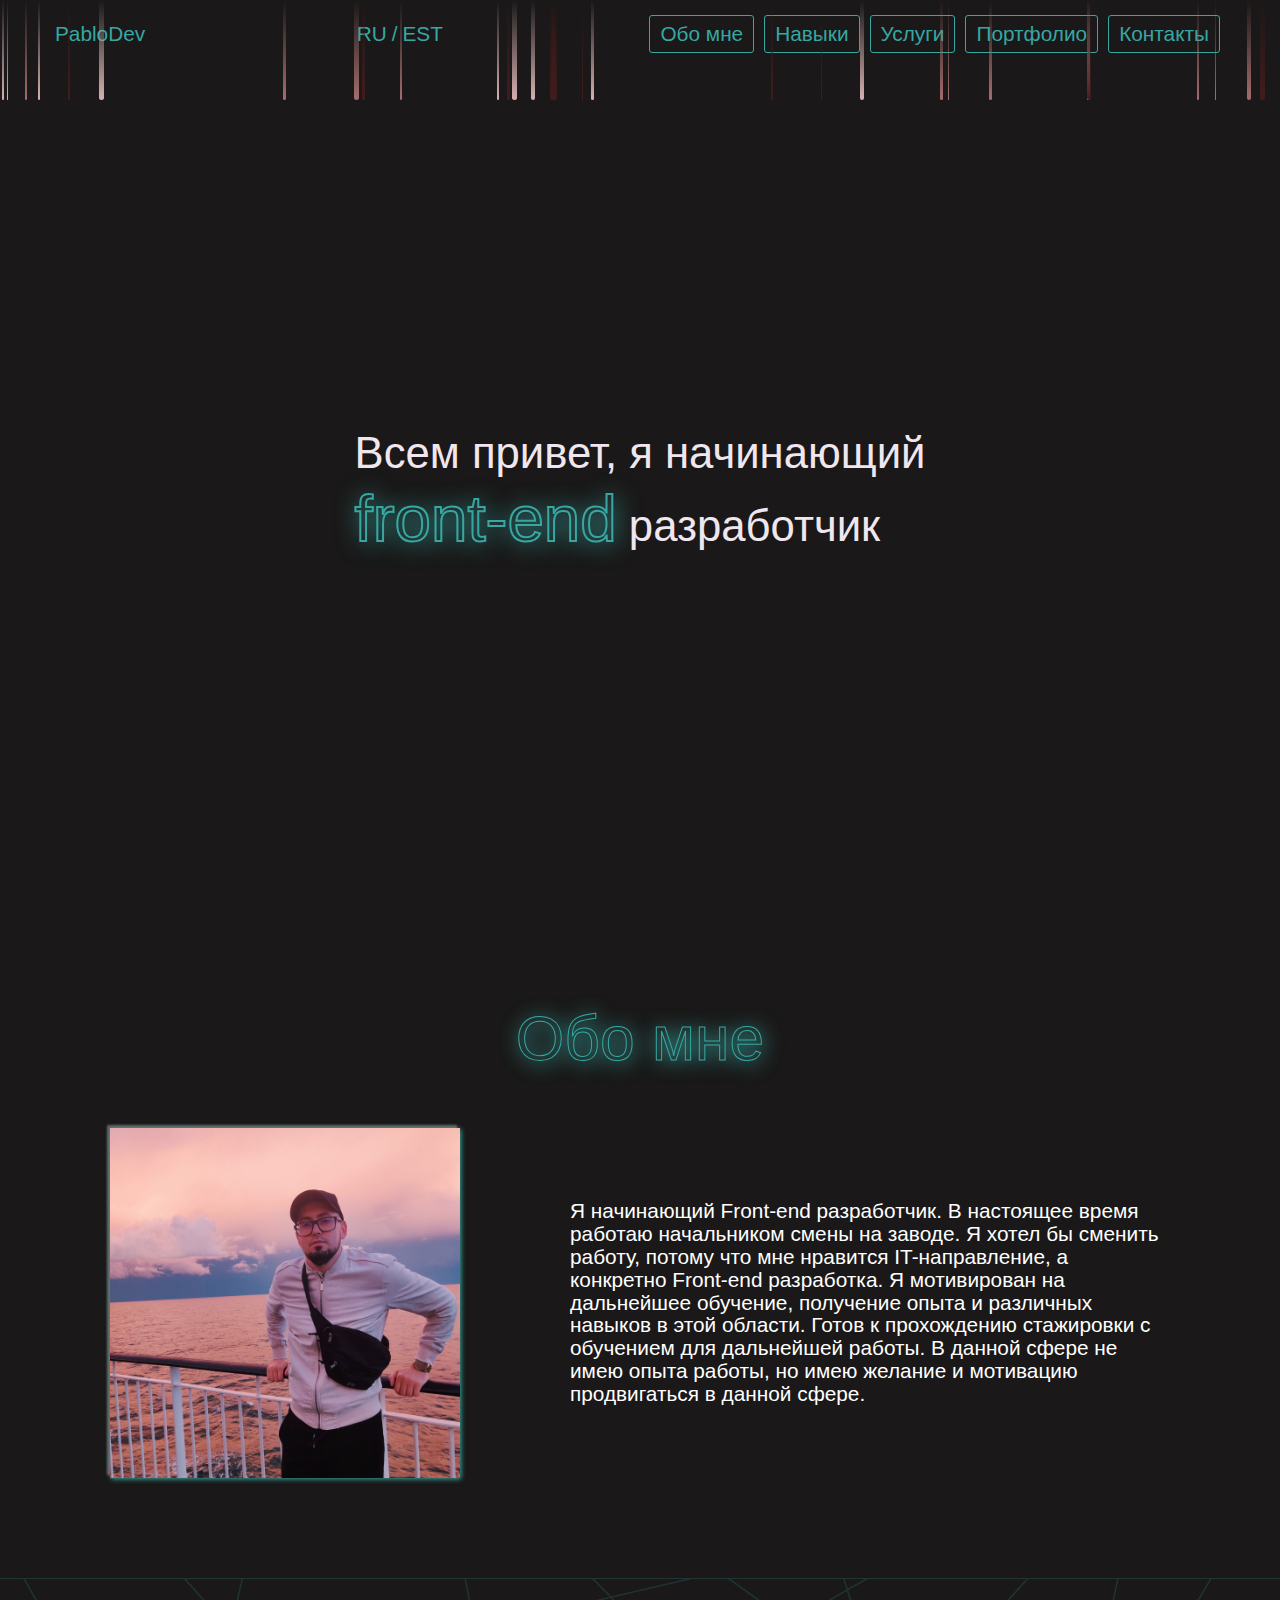
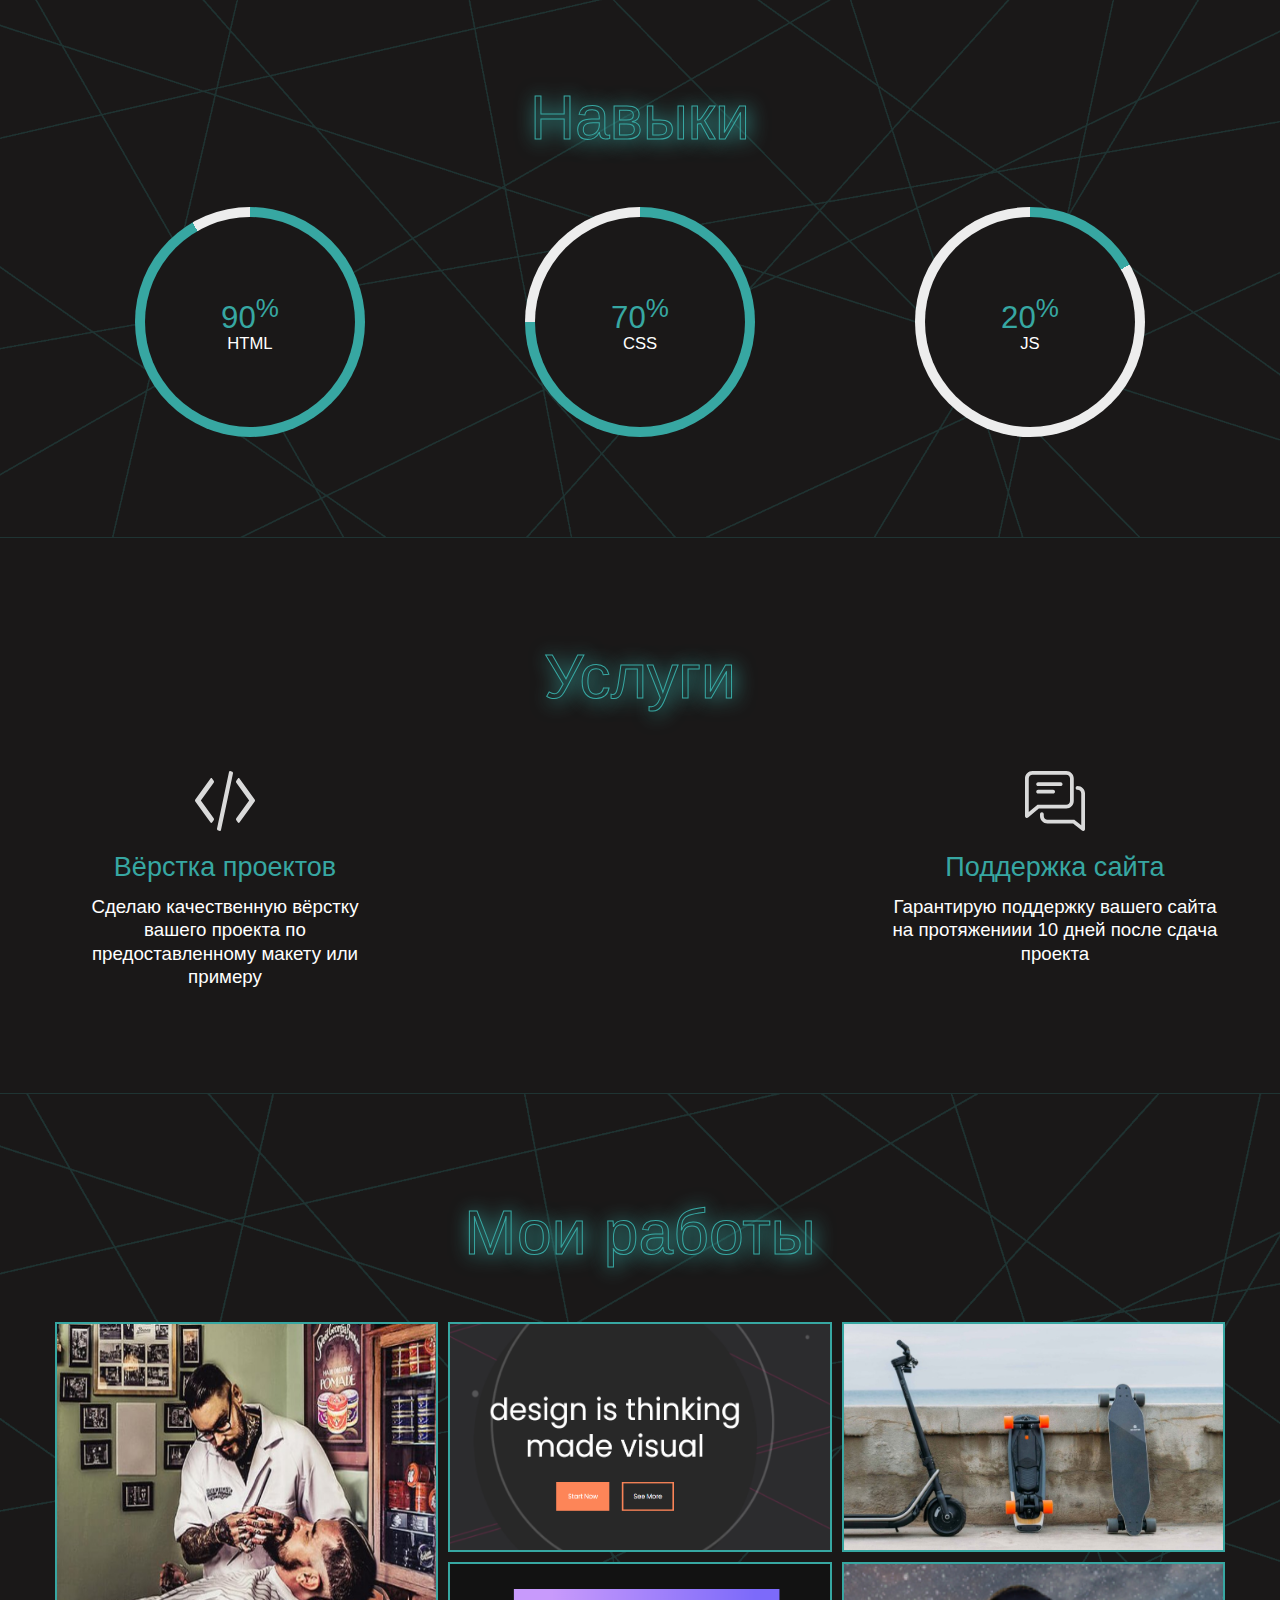
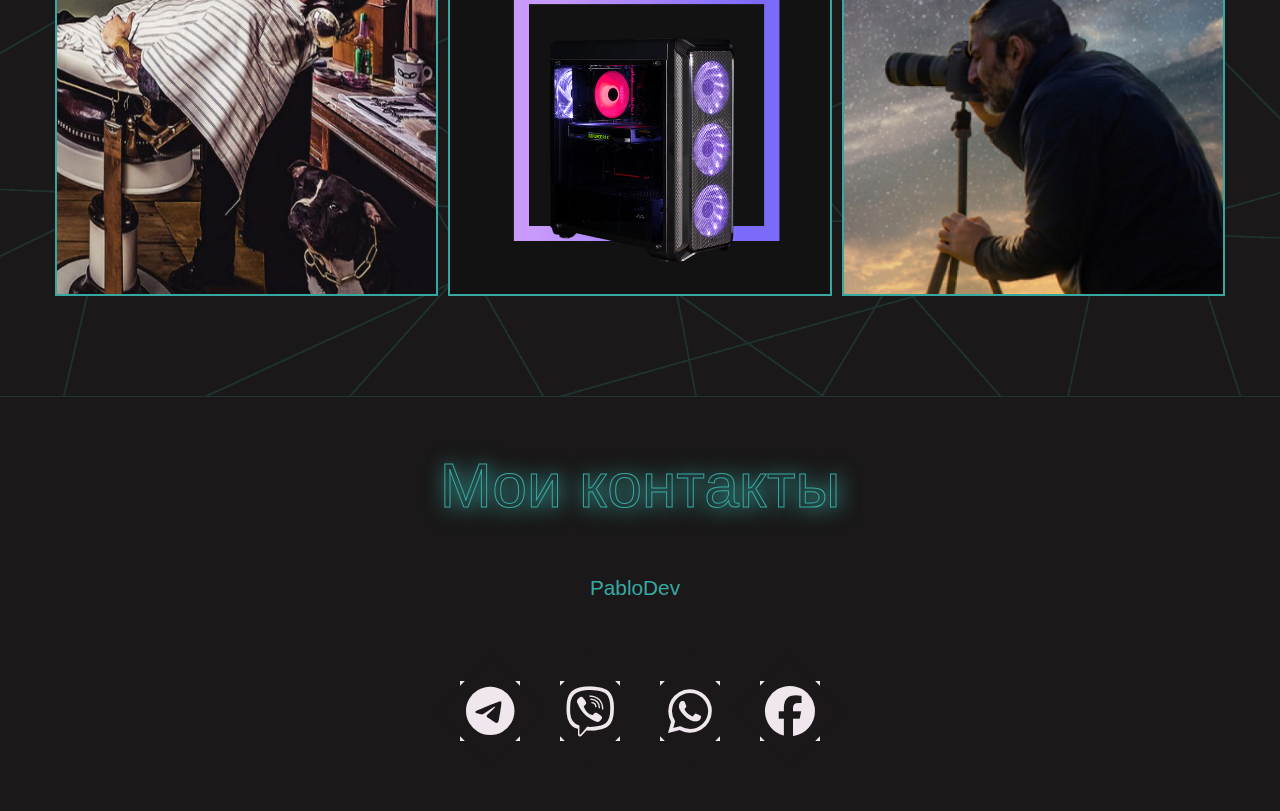
<file: index.html>
<!DOCTYPE html>
<html lang="ru">

<head>
	<meta charset="UTF-8">
	<meta http-equiv="X-UA-Compatible" content="IE=edge">
	<meta name="viewport" content="width=device-width, initial-scale=1.0">
	<title>Порфолио Пабло</title>

	<link rel="stylesheet" href="css/slick.css">
	<link rel="stylesheet" href="https://cdnjs.cloudflare.com/ajax/libs/font-awesome/6.2.1/css/all.min.css">
	<!-- <link rel="stylesheet" href="css/slick-theme.css"> -->
	<link rel="stylesheet" href="css/style.min.css">
</head>

<body>
	<header class="header"
		style="background-image: url('https://catherineasquithgallery.com/uploads/posts/2021-02/1614252799_25-p-krasivii-fon-chernogo-tsveta-29.jpg');">
		<div class="container">
			<nav class="header__nav">
				<a class="header__logo logo" href="#">
					<!-- <img src="http://picsum.photos/50" alt="Логотип Пабло"> -->
					PabloDev
				</a>

				<div class="language">
					<a href="index.html">RU</a> /
					<a href="indexEst.html">EST</a>
				</div>

				<ul class="header__items">
					<li><a class="header__link" href="#about">Обо мне</a></li>
					<li><a class="header__link" href="#skills">Навыки</a></li>
					<li><a class="header__link" href="#services">Услуги</a></li>
					<li><a class="header__link" href="#portfolio">Портфолио</a></li>
					<li><a class="header__link" href="#contacts">Контакты</a></li>
				</ul>

				<div class="burger">
					<div class="burger__one line"></div>
					<div class="burger__two line"></div>
					<div class="burger__three line"></div>
				</div>

			</nav>

			<div class="main-title">
				<h1>
					Всем привет, я начинающий <br>
					<span>front-end</span>
					разработчик
				</h1>
			</div>

		</div>
	</header>

	<main>
		<section class="about" id="about">
			<div class="container">

				<h1 class="about__title title">Обо мне</h1>

				<div class="about__wrapper">
					<div class="about__img">
						<img src="images/me.jpg"
							alt="random">
					</div>

					<p>
						Я начинающий Front-end разработчик. В настоящее время работаю начальником смены на заводе. Я хотел бы сменить работу, потому что мне нравится IT-направление, а конкретно Front-end разработка. Я мотивирован на дальнейшее обучение, получение опыта и различных навыков в этой области. Готов к прохождению стажировки с обучением для дальнейшей работы. В данной сфере не имею опыта работы, но  имею желание и мотивацию продвигаться в данной сфере.
					</p>
				</div>
			</div>
		</section>

		<section class="skills" id="skills">
			<div class="container">

				<h1 class="skills__title title">Навыки</h1>

				<div class="skills__wrapper">
					<div class="skills__card" style="background: conic-gradient(#37a7a2 330deg, #ededed 0deg)">
						<span class="skills__progress">90<sup>%</sup></span>
						<span class="skills__text">HTML</span>
					</div>

					<div class="skills__card" style="background: conic-gradient(#37a7a2 270deg, #ededed 0deg)">
						<span class="skills__progress">70<sup>%</sup></span>
						<span class="skills__text">CSS</span>
					</div>

					<div class="skills__card" style="background: conic-gradient(#37a7a2 60deg, #ededed 0deg)">
						<span class="skills__progress">20<sup>%</sup></span>
						<span class="skills__text">JS</span>
					</div>
				</div>

			</div>
		</section>

		<section class="services" id="services">
			<div class="container">

				<h2 class="services__title title">
					Услуги
				</h2>

				<ul>
					<li class="icon-group">
						<h3>Вёрстка проектов</h3>
						<p>
							Сделаю качественную вёрстку вашего проекта по предоставленному макету или примеру
						</p>
					</li>

					<!-- <li class="icon-dev">
						<h3></h3>
						<p>
							
						</p>
					</li> -->

					<li class="icon-chat">
						<h3>Поддержка сайта</h3>
						<p>
							Гарантирую поддержку вашего сайта на протяжениии 10 дней после сдача проекта
						</p>
					</li>
				</ul>
			</div>
		</section>

		<section class="portfolio" id="portfolio">
			<div class="container">
				<h1 class="portfolio__title title">Мои работы</h1>
				<div class="portfolio__grid">

					<div class="portfolio__box box-1">
						<img src="images/barberr.png" alt="random">
						<a href="https://pablo9298.github.io/sergio-barber/app/" target="_blank">Sergio <br> Barber</a>
					</div>

					<div class="portfolio__box box-2">
						<img src="images/anow.png" alt="random">
						<a href="https://pablo9298.github.io/anow/" target="_blank">ANOW</a>
					</div>

					<div class="portfolio__box box-3">
						<img src="images/boosted.png" alt="random">
						<a href="https://pablo9298.github.io/boostedusa/app/" target="_blank">Boosted <br> USA</a>
					</div>

					<div class="portfolio__box box-4">
						<img src="images/computer.png" alt="random">
						<a href="https://pablo9298.github.io/computers/" target="_blank">Computers</a>
					</div>

					<div class="portfolio__box box-5">
						<img src="images/traveland.png" alt="random">
						<a href="https://pablo9298.github.io/traveland/" target="_blank">traveland</a>
					</div>

				</div>
			</div>
		</section>
	</main>

	<footer class="footer" id="contacts">
		<div class="container">

			<h1 class="footer__title title">
				Мои контакты
			</h1>

			<a class="footer__logo logo" href="#">
				<!-- <img src="http://picsum.photos/50" alt="Логотип Пабло"> -->
				PabloDev
			</a>

			<ul>
				<li>
					<a href="https://t.me/pabloprb" target="_blank">
						<i class="fa-brands fa-telegram"></i>
					</a>
				</li>

				<li>
					<a href="viber://chat?number=[+37255557576]" target="_blank">
						<i class="fa-brands fa-viber"></i>
					</a>
				</li>

				<li>
					<a href="#" target="_blank">
						<i class="fa-brands fa-whatsapp"></i>
					</a>
				</li>

				<li>
					<a href="https://www.facebook.com/pahaOo" target="_blank">
						<i class="fa-brands fa-facebook"></i>
					</a>
				</li>
			</ul>
		</div>
	</footer>

	<script src="https://ajax.googleapis.com/ajax/libs/jquery/3.6.0/jquery.min.js"></script>
	<script src="js/slick.min.js"></script>
	<script src="js/main.js"></script>
</body>

</html>
</file>
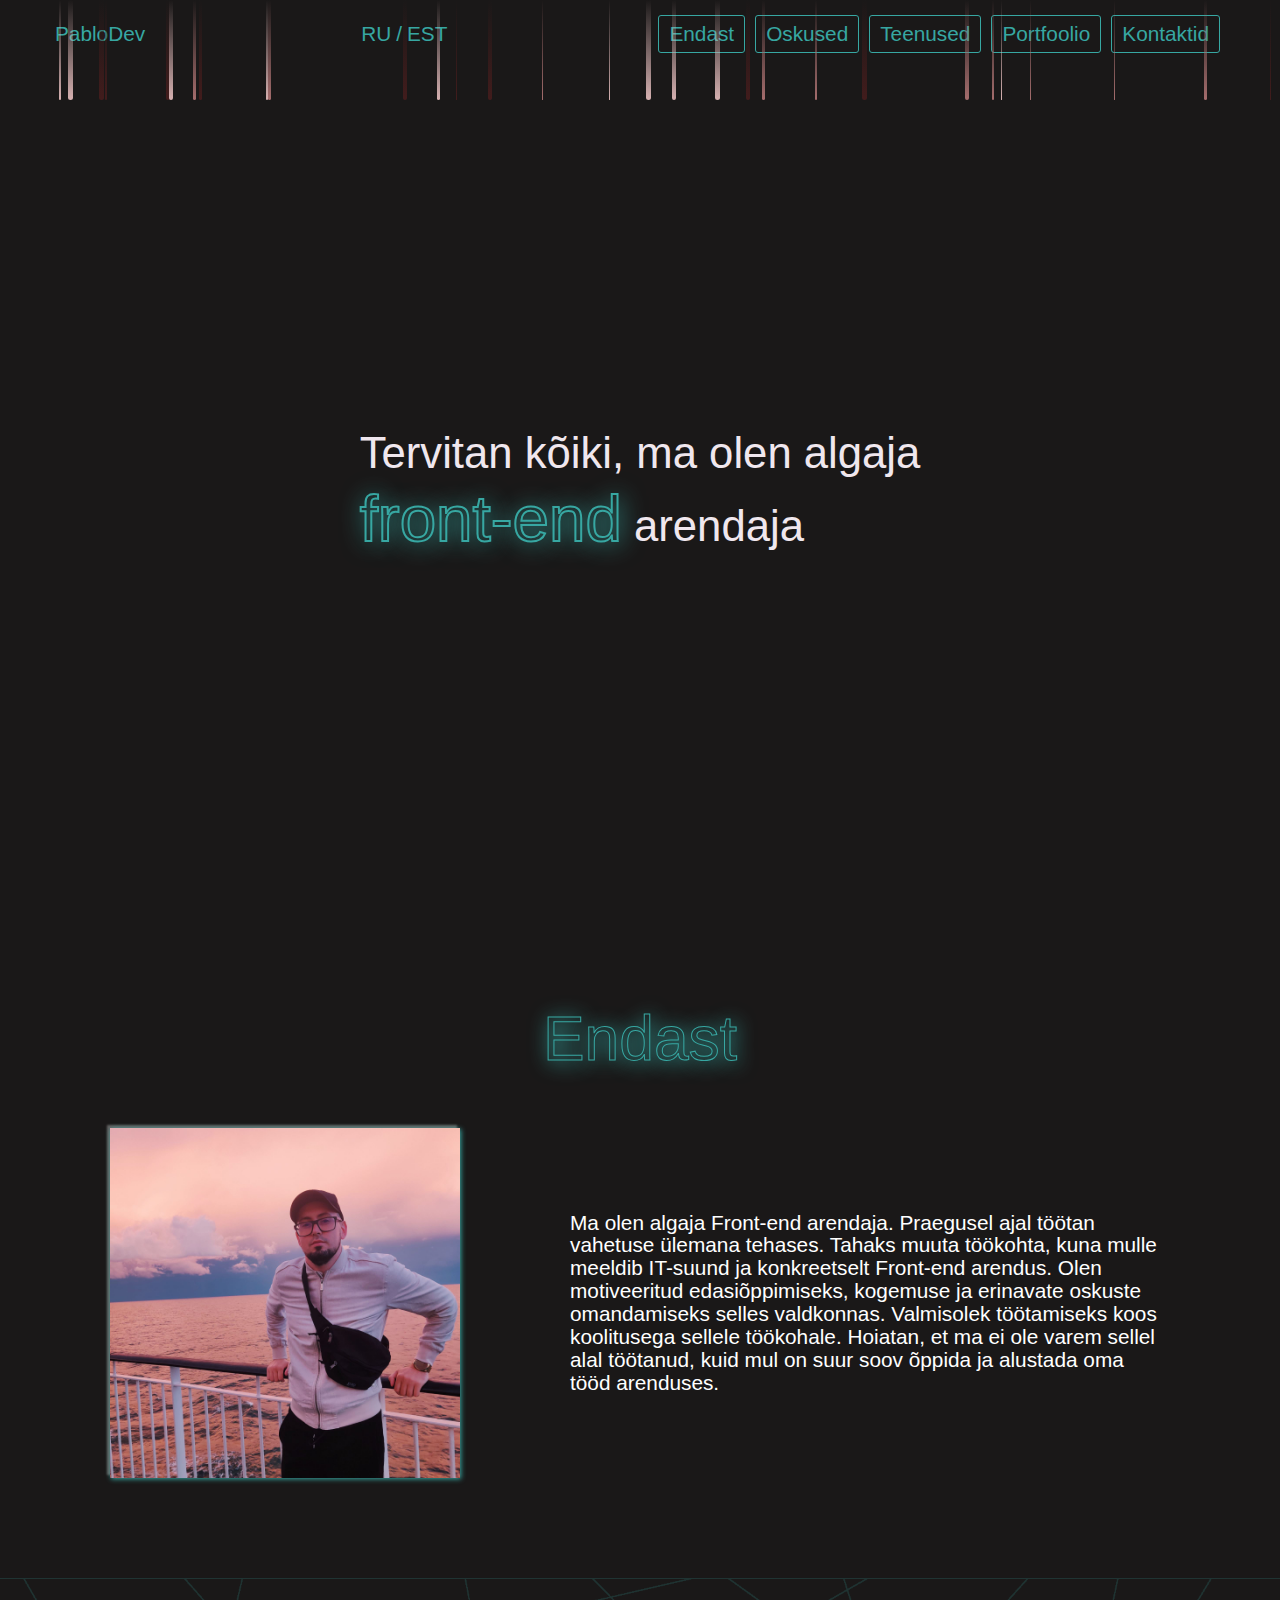
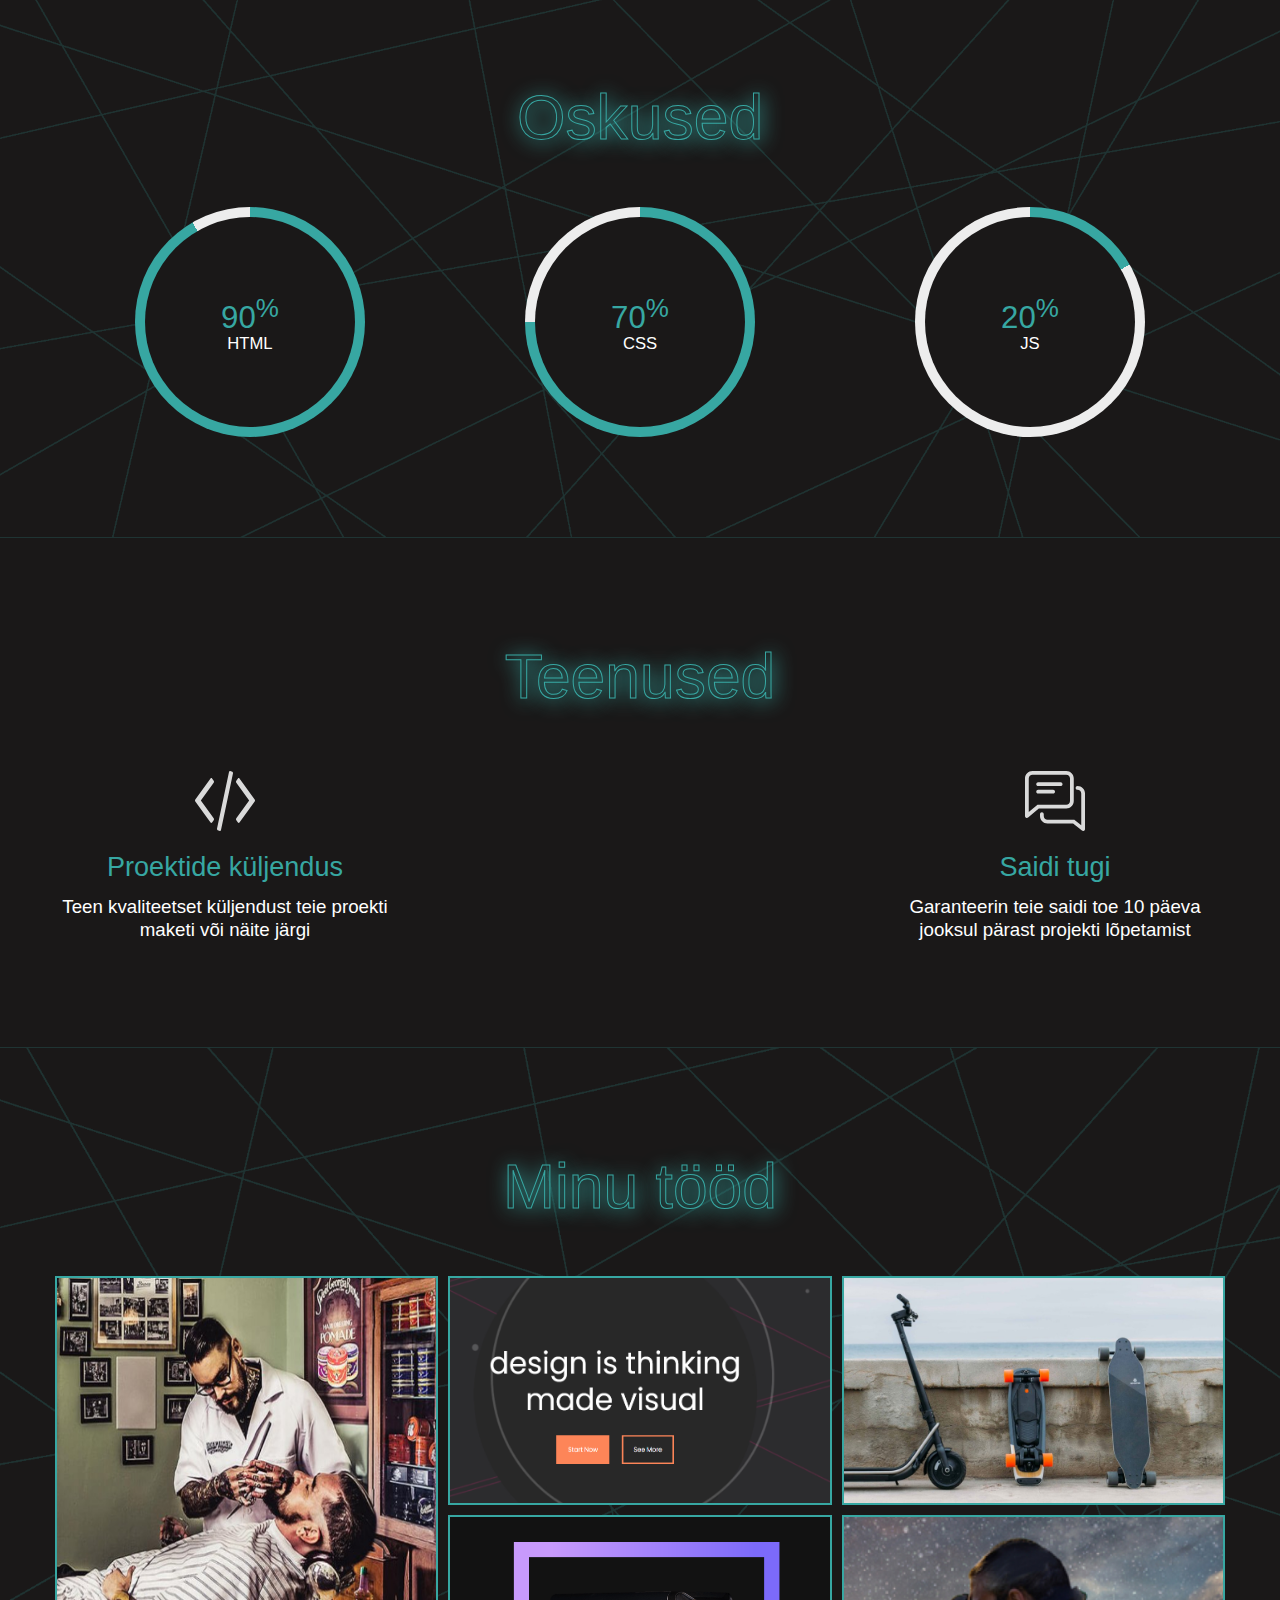
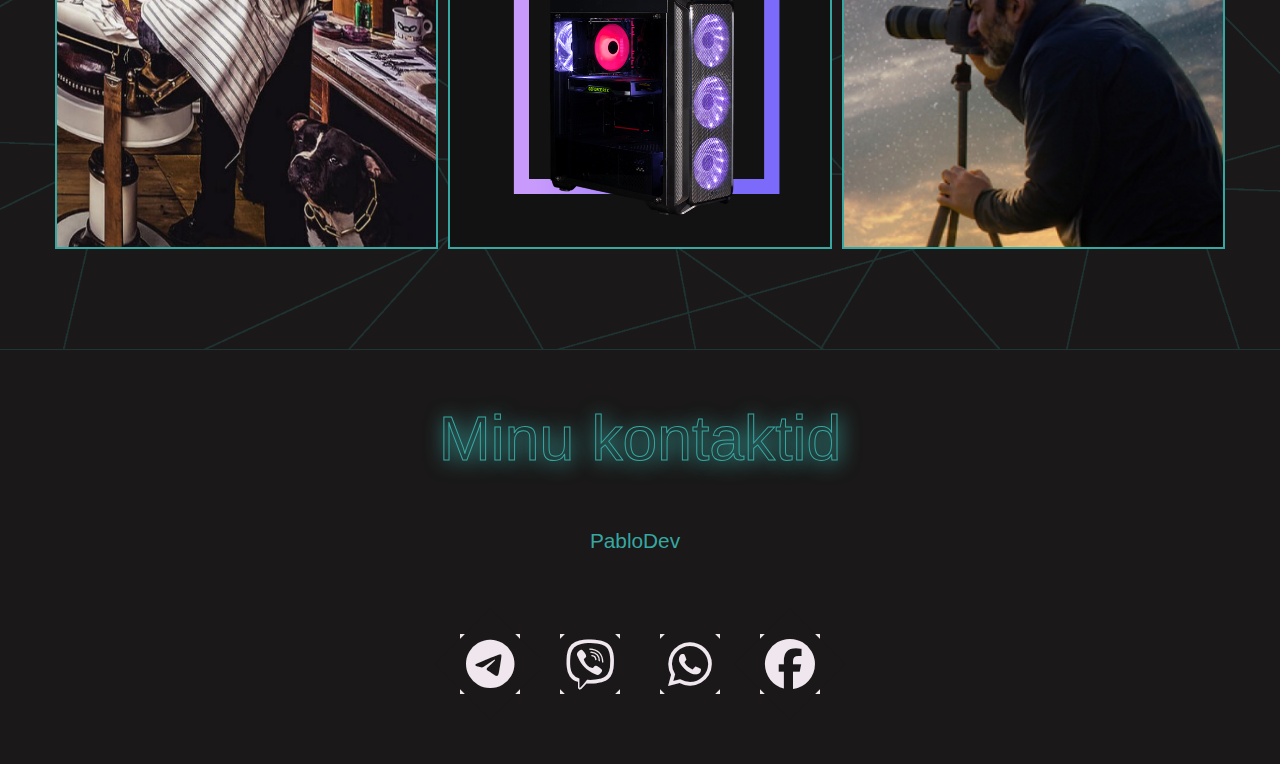
<file: indexEst.html>
<!DOCTYPE html>
<html lang="ru">

<head>
  <meta charset="UTF-8">
  <meta http-equiv="X-UA-Compatible" content="IE=edge">
  <meta name="viewport" content="width=device-width, initial-scale=1.0">
  <title>Portfoolio Pablo</title>

  <link rel="stylesheet" href="css/slick.css">
  <link rel="stylesheet" href="https://cdnjs.cloudflare.com/ajax/libs/font-awesome/6.2.1/css/all.min.css">
  <!-- <link rel="stylesheet" href="css/slick-theme.css"> -->
  <link rel="stylesheet" href="css/style.min.css">
</head>

<body>
  <header class="header"
    style="background-image: url('https://catherineasquithgallery.com/uploads/posts/2021-02/1614252799_25-p-krasivii-fon-chernogo-tsveta-29.jpg');">
    <div class="container">
      <nav class="header__nav">
        <a class="header__logo logo" href="#">
          <!-- <img src="http://picsum.photos/50" alt="Логотип Пабло"> -->
          PabloDev
        </a>

        <div class="language">
          <a href="index.html">RU</a> /
          <a href="indexEst.html">EST</a>
        </div>

        <ul class="header__items">
          <li><a class="header__link" href="#about">Endast</a></li>
          <li><a class="header__link" href="#skills">Oskused</a></li>
          <li><a class="header__link" href="#services">Teenused</a></li>
          <li><a class="header__link" href="#portfolio">Portfoolio</a></li>
          <li><a class="header__link" href="#contacts">Kontaktid</a></li>
        </ul>

        <div class="burger">
          <div class="burger__one line"></div>
          <div class="burger__two line"></div>
          <div class="burger__three line"></div>
        </div>

      </nav>

      <div class="main-title">
        <h1>
          Tervitan kõiki, ma olen algaja<br>
          <span>front-end</span>
          arendaja
        </h1>
      </div>

    </div>
  </header>

  <main>
    <section class="about" id="about">
      <div class="container">

        <h1 class="about__title title">Endast</h1>

        <div class="about__wrapper">
          <div class="about__img">
            <img src="images/me.jpg" alt="random">
          </div>

          <p>
            Ma olen algaja Front-end arendaja. Praegusel ajal töötan vahetuse ülemana tehases. Tahaks muuta töökohta,
            kuna mulle meeldib IT-suund ja konkreetselt Front-end arendus. Olen motiveeritud edasiõppimiseks, kogemuse
            ja erinavate oskuste omandamiseks selles valdkonnas. Valmisolek töötamiseks koos koolitusega sellele
            töökohale. Hoiatan, et ma ei ole varem sellel alal töötanud, kuid mul on suur soov õppida ja alustada oma
            tööd arenduses.
          </p>
        </div>
      </div>
    </section>

    <section class="skills" id="skills">
      <div class="container">

        <h1 class="skills__title title">Oskused</h1>

        <div class="skills__wrapper">
          <div class="skills__card" style="background: conic-gradient(#37a7a2 330deg, #ededed 0deg)">
            <span class="skills__progress">90<sup>%</sup></span>
            <span class="skills__text">HTML</span>
          </div>

          <div class="skills__card" style="background: conic-gradient(#37a7a2 270deg, #ededed 0deg)">
            <span class="skills__progress">70<sup>%</sup></span>
            <span class="skills__text">CSS</span>
          </div>

          <div class="skills__card" style="background: conic-gradient(#37a7a2 60deg, #ededed 0deg)">
            <span class="skills__progress">20<sup>%</sup></span>
            <span class="skills__text">JS</span>
          </div>
        </div>

      </div>
    </section>

    <section class="services" id="services">
      <div class="container">

        <h2 class="services__title title">
          Teenused
        </h2>

        <ul>
          <li class="icon-group">
            <h3>Proektide küljendus</h3>
            <p>
              Teen kvaliteetset küljendust teie proekti maketi või
              näite järgi
            </p>
          </li>

          <!-- <li class="icon-dev">
            <h3></h3>
            <p>

            </p>
          </li> -->

          <li class="icon-chat">
            <h3>Saidi tugi</h3>
            <p>
              Garanteerin teie saidi toe 10 päeva jooksul pärast projekti lõpetamist
            </p>
          </li>
        </ul>
      </div>
    </section>

    <section class="portfolio" id="portfolio">
      <div class="container">
        <h1 class="portfolio__title title">Minu tööd</h1>
        <div class="portfolio__grid">

          <div class="portfolio__box box-1">
            <img src="images/barberr.png" alt="random">
            <a href="https://pablo9298.github.io/sergio-barber/app/" target="_blank">Sergio <br> Barber</a>
          </div>

          <div class="portfolio__box box-2">
            <img src="images/anow.png" alt="random">
            <a href="https://pablo9298.github.io/anow/" target="_blank">ANOW</a>
          </div>

          <div class="portfolio__box box-3">
            <img src="images/boosted.png" alt="random">
            <a href="https://pablo9298.github.io/boostedusa/app/" target="_blank">Boosted <br> USA</a>
          </div>

          <div class="portfolio__box box-4">
            <img src="images/computer.png" alt="random">
            <a href="https://pablo9298.github.io/computers/" target="_blank">Computers</a>
          </div>

          <div class="portfolio__box box-5">
            <img src="images/traveland.png" alt="random">
            <a href="https://pablo9298.github.io/traveland/" target="_blank">Traveland</a>
          </div>

        </div>
      </div>
    </section>
  </main>

  <footer class="footer" id="contacts">
    <div class="container">

      <h1 class="footer__title title">
        Minu kontaktid
      </h1>

      <a class="footer__logo logo" href="#">
        <!-- <img src="http://picsum.photos/50" alt="Логотип Пабло"> -->
        PabloDev
      </a>

      <ul>
        <li>
          <a href="https://t.me/pabloprb" target="_blank">
            <i class="fa-brands fa-telegram"></i>
          </a>
        </li>

        <li>
          <a href="viber://chat?number=[+37255557576]" target="_blank">
            <i class="fa-brands fa-viber"></i>
          </a>
        </li>

        <li>
          <a href="#" target="_blank">
            <i class="fa-brands fa-whatsapp"></i>
          </a>
        </li>

        <li>
          <a href="https://www.facebook.com/pahaOo" target="_blank">
            <i class="fa-brands fa-facebook"></i>
          </a>
        </li>
      </ul>
    </div>
  </footer>

  <script src="https://ajax.googleapis.com/ajax/libs/jquery/3.6.0/jquery.min.js"></script>
  <script src="js/slick.min.js"></script>
  <script src="js/main.js"></script>
</body>

</html>
</file>
<file: css/style.min.css>
html {
  box-sizing: border-box;
}

*,
*::after,
*::before {
  box-sizing: inherit;
}

ul,
ol {
  padding: 0;
}

ul {
  list-style: none;
}

body,
h1,
h2,
h3,
h4,
h5,
h6,
p,
ul,
ol,
figure,
blockquote {
  margin: 0;
}

h1,
h2,
h3,
h4,
h5,
h6 {
  font-weight: inherit;
  font-size: inherit;
}

img {
  max-width: 100%;
  display: block;
}

input,
button,
textarea,
select {
  font: inherit;
  padding: 0;
  background-color: transparent;
  border: none;
  border-radius: 0;
}

input:not([type=checkbox]):not([type=radio]),
textarea,
select,
button {
  appearance: none;
}

button {
  cursor: pointer;
}

a {
  text-decoration: none;
  color: inherit;
}

.header__items a {
  display: block;
  border: 1px solid #37a7a2;
  border-radius: 3px;
  transition: all 0.5s ease-in-out;
  position: relative;
  overflow: hidden;
}

.header__items a::before {
  content: "";
  position: absolute;
  right: 100%;
  background-color: #37a7a2;
  transition: all 0.5s ease-in-out;
}

.header__items a:hover::before {
  z-index: -1;
  width: 100%;
  height: 100%;
  right: 0;
  top: 0;
}

.header__items a:hover {
  color: #1a1818;
  transform: scale(0.9) rotate(2deg);
}

@keyframes animate {
  0% {
    transform: translateY(-200px);
  }
  100% {
    transform: translateY(calc(100vh + 200px));
  }
}
@keyframes circle {
  0% {
    background: conic-gradient(#37a7a2 0deg, #ededed 0deg);
  }
  20% {
    background: conic-gradient(#37a7a2 20%, #ededed 0deg);
  }
  40% {
    background: conic-gradient(#37a7a2 40%, #ededed 0deg);
  }
  60% {
    background: conic-gradient(#37a7a2 60%, #ededed 0deg);
  }
  80% {
    background: conic-gradient(#37a7a2 80%, #ededed 0deg);
  }
  100% {
    background: conic-gradient(#37a7a2 100% deg, #ededed 0deg);
  }
}
body {
  font-family: "Roboto", sans-serif;
  font-style: normal;
  font-weight: 400;
  font-size: 1.3em;
  line-height: 1.25;
  background-color: #1a1818;
  color: #37a7a2;
}

body.lock {
  overflow: hidden;
}

.container {
  max-width: 1200px;
  width: 100%;
  padding: 0 15px;
  margin: 0 auto;
}

.sr-only {
  position: absolute;
  width: 1px;
  height: 1px;
  margin: -1px;
  border: 0;
  padding: 0;
  white-space: nowrap;
  clip-path: inset(100%);
  clip: rect(0 0 0 0);
  overflow: hidden;
}

.title {
  font-size: 3em;
  margin-bottom: 50px;
  text-align: center;
  text-shadow: 2px 2px 20px #37a7a2;
  -webkit-text-stroke: 1px;
  -webkit-text-fill-color: transparent;
  position: relative;
}

.logo {
  display: block;
  margin-right: 10px;
  transition: all 0.5s ease-in-out;
}

.logo:hover {
  text-shadow: 1px 1px 1px #f0e7ee, 0px 15px 10px #37a7a2;
}

.burger {
  position: relative;
  bottom: 20px;
  right: 25px;
  transform: translate(50%, 50%);
  width: 60px;
  height: 40px;
  cursor: pointer;
}

.burger .line {
  position: absolute;
  width: 100%;
  height: 6px;
  background-color: #37a7a2;
  border-radius: 5px;
  transition: all 0.5s;
}

.burger__one {
  top: 0;
  animation: mymove-line-1-back 0.7s forwards;
}

.burger__two {
  bottom: 45%;
  transform: translateY(50%);
  animation: mymove-line-2-back 0.7s forwards;
}

.burger__three {
  bottom: 0;
  animation: mymove-line-3-back 0.7s forwards;
}

.burger.active .burger__one {
  animation: mymove-line-1 0.7s forwards;
}

.burger.active .burger__two {
  animation: mymove-line-2 0.7s forwards;
}

.burger.active .burger__three {
  animation: mymove-line-3 0.7s forwards;
  box-shadow: 0px 2px 2px 0px rgba(197, 184, 184, 0.6);
}

@keyframes mymove-line-1 {
  0% {
    transform: translate3d(0, 0, 0) rotate(0deg);
  }
  50% {
    transform: translate3d(0, 20px, 0) rotate(0);
  }
  100% {
    transform: translate3d(0, 15px, 0) rotate(45deg);
  }
}
@keyframes mymove-line-2 {
  0% {
    transform: scale(1);
    opacity: 1;
  }
  100% {
    transform: scale(0);
    opacity: 0;
  }
}
@keyframes mymove-line-3 {
  0% {
    transform: translate3d(0, 0, 0) rotate(0deg);
  }
  50% {
    transform: translate3d(0, -20px, 0) rotate(0);
  }
  100% {
    transform: translate3d(0, -19px, 0) rotate(135deg);
  }
}
@keyframes mymove-line-1-back {
  0% {
    transform: translate3d(0, 15px, 0) rotate(45deg);
  }
  50% {
    transform: translate3d(0, 20px, 0) rotate(0);
  }
  100% {
    transform: translate3d(0, 0, 0) rotate(0deg);
  }
}
@keyframes mymove-line-2-back {
  0% {
    transform: scale(0);
    opacity: 0;
  }
  100% {
    transform: scale(1);
    opacity: 1;
  }
}
@keyframes mymove-line-3-back {
  0% {
    transform: translate3d(0, -19px, 0) rotate(135deg);
  }
  50% {
    transform: translate3d(0, -20px, 0) rotate(0);
  }
  100% {
    transform: translate3d(0, 0, 0) rotate(0deg);
  }
}
.header {
  height: 100vh;
  position: relative;
  overflow: hidden;
  background-repeat: no-repeat;
  background-position: center;
  background-size: cover;
}

.header i {
  position: absolute;
  top: 0;
  height: 100px;
  background: linear-gradient(transparent, #fff);
  border-bottom-left-radius: 5px;
  border-bottom-right-radius: 5px;
  animation: animate 5s linear infinite;
}

.header i:nth-child(3n+1) {
  background: linear-gradient(transparent, rgb(165, 109, 109));
}

.header i:nth-child(3n+2) {
  background: linear-gradient(transparent, rgb(66, 28, 28));
}

.header i:nth-child(3n+3) {
  background: linear-gradient(transparent, rgb(214, 177, 177));
}

.header__nav {
  padding: 15px 0;
  display: flex;
  justify-content: space-between;
  align-items: center;
  transition: all 0.3s ease-in-out;
}

.header__nav.scrolled {
  position: fixed;
  z-index: 99;
  top: 0;
  left: 0;
  right: 0;
  padding: 10px 30px;
  background-color: #1a1818;
  outline: 2px solid #37a7a2;
}

.header__logo {
  margin-right: 10px;
}

.header .language {
  display: flex;
}

.header .language a {
  margin: 0 5px;
  transition: all 0.5s ease-in-out;
}

.header .language a:hover {
  text-shadow: 1px 1px 1px #f0e7ee;
}

.header__items {
  display: flex;
}

.header__items a {
  margin: 0 5px;
  padding: 5px 10px;
}

.header .burger {
  display: none;
}

.header .main-title {
  display: flex;
  justify-content: center;
  align-items: center;
  height: calc(100vh - 250px);
  margin: 100px 0 0;
}

.header .main-title h1 {
  font-size: 2.1em;
  line-height: 1.2;
  color: #f0e7ee;
}

.header .main-title h1 span {
  font-size: 1.5em;
  color: #37a7a2;
  text-shadow: 2px 2px 25px #37a7a2;
  -webkit-text-stroke: 2px;
  -webkit-text-fill-color: transparent;
}

.about {
  padding: 100px 0;
  border-bottom: 1px solid rgba(55, 167, 161, 0.2);
}

.about__wrapper {
  display: flex;
  justify-content: space-around;
  align-items: center;
}

.about__img {
  max-width: 100%;
  overflow: hidden;
  box-shadow: 1px 1px 5px 0px, -3px -3px 2px 0 rgba(208, 201, 201, 0.416);
}

.about__img img {
  max-width: 350px;
}

.about p {
  max-width: 600px;
  color: #fff;
  line-height: 1.1;
}

.skills {
  padding: 100px 0;
  border-bottom: 1px solid rgba(55, 167, 161, 0.2);
  position: relative;
}

.skills::after {
  content: "";
  position: absolute;
  top: 0;
  right: 0;
  z-index: -1;
  background-image: url("../images/decor2.png");
  background-size: cover;
  background-repeat: no-repeat;
  width: 100%;
  height: 100%;
  filter: invert(59%) sepia(42%) saturate(575%) hue-rotate(128deg) brightness(88%) contrast(91%);
  opacity: 0.2;
}

.skills__wrapper {
  display: flex;
  flex-wrap: wrap;
  justify-content: space-around;
}

.skills__card {
  position: relative;
  display: flex;
  flex-direction: column;
  align-items: center;
  justify-content: center;
  background: conic-gradient(#37a7a2 3.6deg, #ededed 0deg);
  height: 230px;
  max-width: 230px;
  width: 100%;
  border-radius: 50%;
  animation: circle 1.5s forwards ease-in-out;
}

.skills__card::after {
  content: "";
  position: absolute;
  background-color: #1a1818;
  max-width: 210px;
  width: 100%;
  height: 210px;
  border-radius: 50%;
}

.skills__progress {
  position: absolute;
  top: calc(50% - 30px);
  z-index: 1;
  font-size: 1.5em;
  color: #37a7a2;
}

.skills__text {
  position: absolute;
  top: 55%;
  z-index: 1;
  color: #37a7a2;
  font-size: 0.8em;
  color: #fff;
}

.services {
  padding: 100px 0;
  border-bottom: 1px solid rgba(55, 167, 161, 0.2);
}

.services ul {
  display: flex;
  justify-content: space-between;
}

.services ul li {
  max-width: 330px;
  width: 100%;
  margin: 5px;
  color: #fff;
  padding-top: 80px;
  position: relative;
}

.services ul li::before {
  content: "";
  position: absolute;
  top: 0;
  right: 50%;
  transform: translateX(50%);
  width: 60px;
  height: 60px;
  background-size: contain;
  background-repeat: no-repeat;
  background-position: center;
}

.services ul .icon-group:before {
  background-image: url("../images/group-icon.svg");
  filter: invert(100%) sepia(94%) saturate(0%) hue-rotate(248deg) brightness(106%) contrast(106%);
}

.services ul .icon-dev:before {
  background-image: url("../images/dev-icon.svg");
  filter: invert(100%) sepia(94%) saturate(0%) hue-rotate(248deg) brightness(106%) contrast(106%);
}

.services ul .icon-chat:before {
  background-image: url("../images/chat-icon.svg");
  filter: invert(100%) sepia(94%) saturate(0%) hue-rotate(248deg) brightness(106%) contrast(106%);
}

.services ul h3 {
  font-size: 1.3em;
  margin-bottom: 10px;
  color: #37a7a2;
  text-align: center;
}

.services ul p {
  font-size: 0.9em;
  text-align: center;
}

.portfolio {
  padding: 100px 0;
  border-bottom: 1px solid rgba(55, 167, 161, 0.2);
  position: relative;
}

.portfolio::after {
  content: "";
  position: absolute;
  top: 0;
  right: 0;
  z-index: -1;
  background-image: url("../images/decor2.png");
  background-size: cover;
  background-repeat: no-repeat;
  width: 100%;
  height: 100%;
  filter: invert(59%) sepia(42%) saturate(575%) hue-rotate(128deg) brightness(88%) contrast(91%);
  opacity: 0.2;
}

.portfolio__grid {
  display: grid;
  gap: 10px;
  grid-template-columns: repeat(3, 1fr);
  grid-template-rows: auto;
  justify-content: center;
}

.portfolio__box {
  position: relative;
  border: 2px solid #37a7a2;
  cursor: pointer;
  overflow: hidden;
}

.portfolio__box img {
  height: 100%;
  width: 100%;
}

.portfolio__box:hover a {
  top: calc(50% - 50px);
}

.portfolio__box a {
  position: absolute;
  top: -200%;
  right: 0;
  left: 0;
  text-align: center;
  color: black;
  padding: 10px 30px;
  background-color: #37a7a2;
  border: 2px solid #1a1818;
  transition: all 0.5s ease-in-out;
}

.portfolio__box a:hover {
  color: #f0e7ee;
  background-color: rgba(55, 167, 161, 0.8);
  border: 2px solid #f0e7ee;
}

.portfolio .box-1 {
  grid-row: 1/3;
}

.footer {
  padding: 50px 0;
}

.footer__logo {
  text-align: center;
}

.footer ul {
  display: flex;
  flex-wrap: wrap;
  justify-content: center;
  margin-top: 60px;
}

.footer ul li {
  display: flex;
  justify-content: center;
  align-items: center;
  width: 60px;
  height: 60px;
  margin: 20px;
  font-size: 50px;
  background-color: #f0e7ee;
  position: relative;
  transition: all 0.5s ease-in-out;
}

.footer ul li:after {
  content: "";
  position: absolute;
  height: 60px;
  width: 60px;
  background-color: #1a1818;
  transform: rotate(135deg) scale(1.3);
  transition: all 0.5s ease-in-out;
}

.footer ul li:hover {
  transform: rotate(315deg);
  background-color: #37a7a2;
}

.footer ul li:hover::after {
  transform: rotate(-45deg) scale(1.2);
}

.footer ul li:hover i {
  color: #f0e7ee;
  text-shadow: 1px 1px 20px #37a7a2;
  transform: rotate(-315deg) scale(0.8);
}

.footer ul a {
  display: block;
}

.footer ul a i {
  position: relative;
  z-index: 3;
  line-height: 2;
  transition: all 0.5s ease-in-out;
  color: #f0e7ee;
}

@media (max-width: 1200px) {
  .header__items {
    position: fixed;
    z-index: 10;
    top: 0;
    right: -200%;
    width: 80%;
    height: 100%;
    display: block;
    text-align: center;
    padding-top: 150px;
    border-left: 5px solid #37a7a2;
    border-bottom: 5px solid #37a7a2;
    background-color: #1a1818;
    transition: all 0.5s ease-in-out;
  }
  .header__items.active {
    right: 0;
  }
  .header__items li {
    margin: 0 auto;
    max-width: 200px;
  }
  .header__items li:not(:last-child) {
    margin-bottom: 20px;
  }
  .header .burger {
    display: block;
    z-index: 11;
  }
  .about__wrapper {
    flex-direction: column;
  }
  .about p {
    text-align: center;
    order: -1;
    margin-bottom: 50px;
  }
}
@media (max-width: 992px) {
  .services ul {
    display: block;
  }
  .services ul li {
    max-width: 100%;
  }
  .services ul li:not(:last-child) {
    margin-bottom: 50px;
  }
}
@media (max-width: 750px) {
  .header .language {
    font-size: 1em;
  }
  .skills__card {
    max-width: 120px;
    height: 120px;
    margin: 10px;
  }
  .skills__card::after {
    max-width: 110px;
    height: 110px;
  }
  .skills__progress {
    font-size: 1.2em;
  }
  .portfolio__grid {
    grid-template-columns: repeat(2, 1fr);
  }
}
@media (max-width: 480px) {
  .title {
    font-size: 2.2em;
  }
  .portfolio__grid {
    display: flex;
    flex-wrap: wrap;
  }
  .portfolio__grid .slick-dots {
    display: flex;
  }
  .portfolio__grid .slick-dots li {
    border: 3px solid #33b5a9;
    height: 20px;
    width: 20px;
    font-size: 0;
    border-radius: 50%;
    cursor: pointer;
    margin: 5px;
    transition: all 0.5s ease-in-out;
  }
  .portfolio__grid .slick-dots li:hover {
    opacity: 0.5;
  }
  .portfolio__grid .slick-dots li.slick-active {
    background-color: #37a7a2;
  }
  .portfolio__box img {
    height: 250px;
  }
  .portfolio__box:hover a {
    top: 0;
  }
  .portfolio__box a {
    font-size: 0.7em;
    top: 0;
    right: 60%;
    padding: 10px;
  }
}
/*# sourceMappingURL=style.css.map */

/*# sourceMappingURL=style.min.css.map */
</file>
